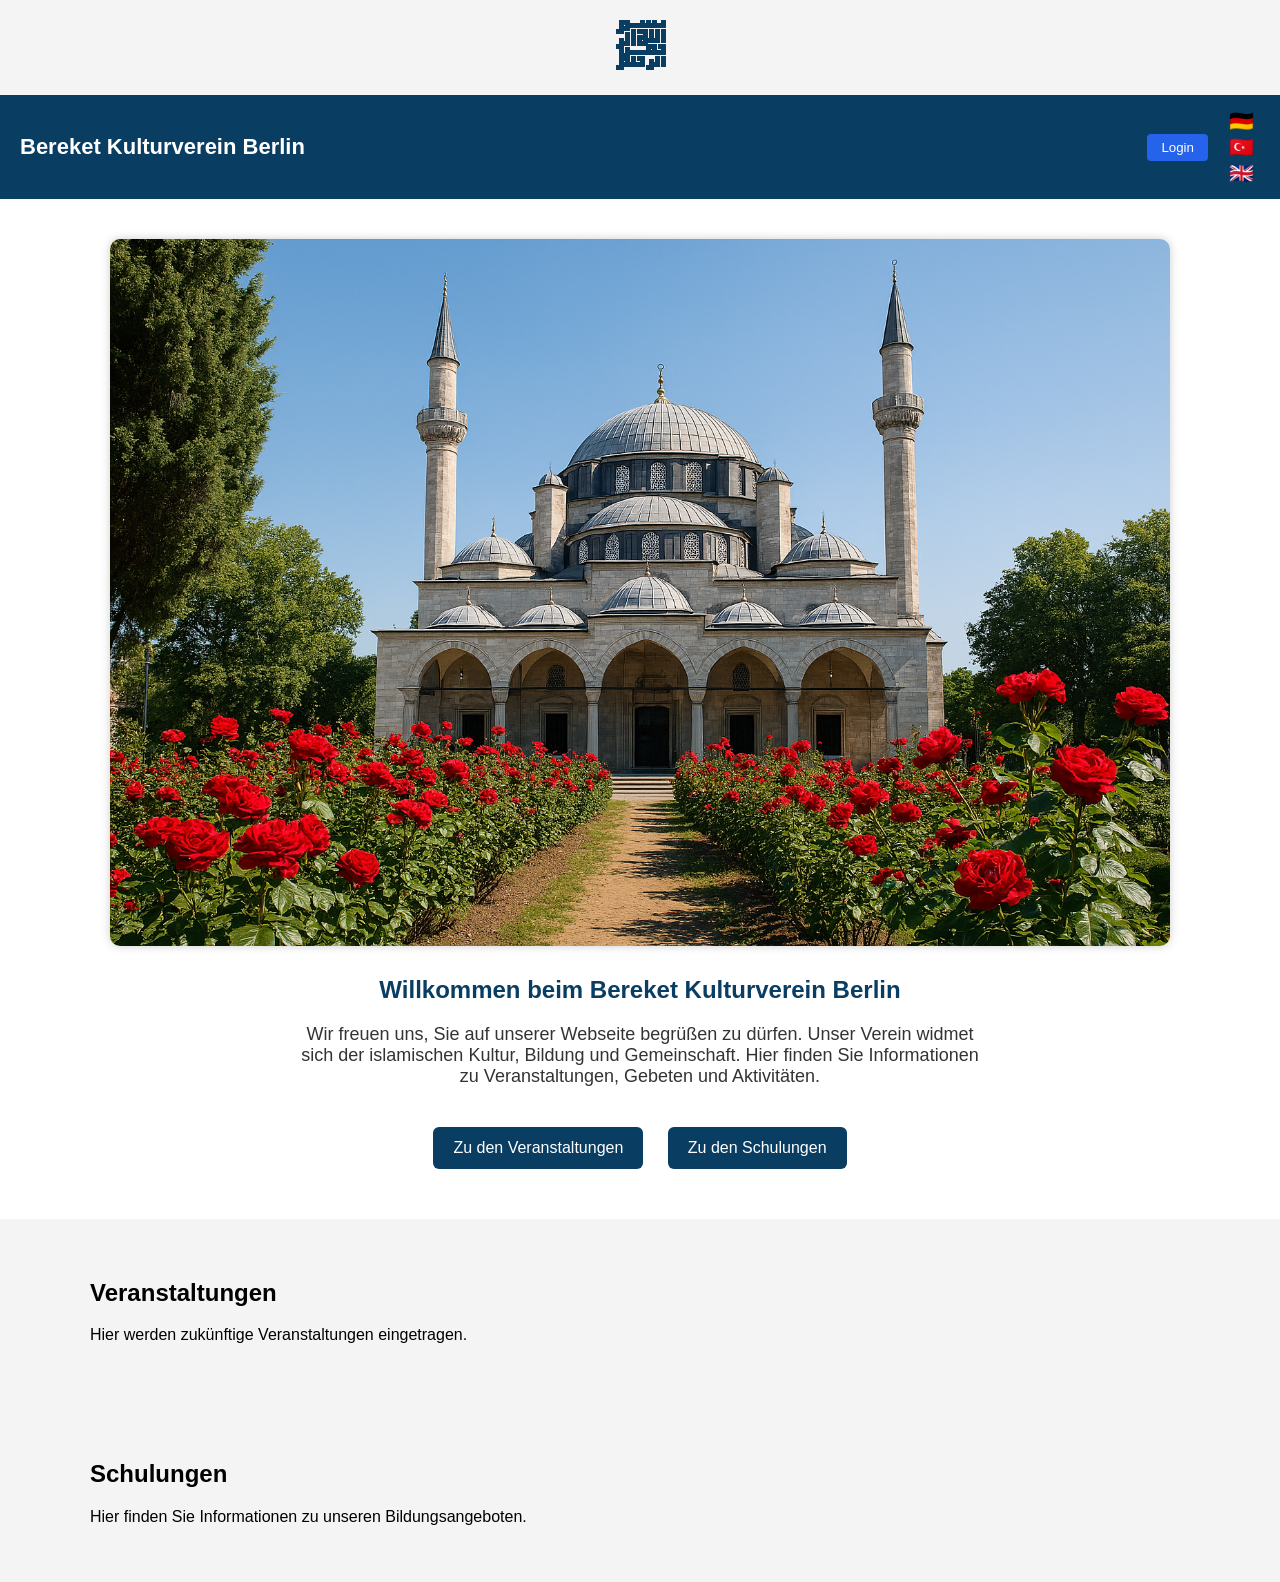
<file: index.html>
<!DOCTYPE html>
<html lang="de">
	
<head>
    <meta charset="UTF-8">
    <meta name="viewport" content="width=device-width, initial-scale=1.0">
    <title>Bereket Kulturverein Berlin</title>
    <link rel="stylesheet" href="style.css">
</head>

<body>
	<h1 class="basmala">﷽</h1>
    <!-- Navigation -->
    <nav class="navbar">
    <div class="logo">Bereket Kulturverein Berlin</div>

    <div class="actions">
        <button class="login-btn" onclick="openLogin()">Login</button>

        <div class="language-selector">
            <button onclick="setLanguage('de')" title="Deutsch">🇩🇪</button>
            <button onclick="setLanguage('tr')" title="Türkçe">🇹🇷</button>
            <button onclick="setLanguage('en')" title="English">🇬🇧</button>
        </div>
    </div>
</nav>

    <!-- Startseite -->
    <header id="start">
        <div class="header-image-wrapper">
            <img src="images/moschee.png" alt="Moschee mit Rosengarten" class="header-image">
        </div>
        <h2 data-i18n="welcome_title">Willkommen beim Bereket Kulturverein Berlin</h2>
        <p data-i18n="welcome_text">
            Wir freuen uns, Sie auf unserer Webseite begrüßen zu dürfen.  
            Unser Verein widmet sich der islamischen Kultur, Bildung und Gemeinschaft.  
            Hier finden Sie Informationen zu Veranstaltungen, Günaydin gen und Aktivitäten.
        </p>

        <div class="btn-container">
            <a class="btn" href="#veranstaltungen" data-i18n="btn_events">Zu den Veranstaltungen</a>
            <a class="btn" href="#schulungen" data-i18n="btn_trainings">Zu den Schulungen</a>
        </div>
    </header>

    <!-- Veranstaltungen -->
    <section id="veranstaltungen">
        <h2>Veranstaltungen</h2>
        <p>Hier werden zukünftige Veranstaltungen eingetragen.</p>
    </section>

    <!-- Schulungen -->
    <section id="schulungen">
        <h2>Schulungen</h2>
        <p>Hier finden Sie Informationen zu unseren Bildungsangeboten.</p>
    </section>

    <!-- Login Popup -->
    <div id="loginBox">
        <span id="closeLogin" onclick="closeLogin()">X</span>
        <h3>Login</h3>
        <input type="text" placeholder="Benutzername">
        <input type="password" placeholder="Passwort">
        <button>Anmelden</button>
    </div>

    <!-- JavaScript -->
<script>
function openLogin() {
    document.getElementById("loginBox").style.display = "block";
}

function closeLogin() {
    document.getElementById("loginBox").style.display = "none";
}

function scrollToSection(id) {
    document.getElementById(id).scrollIntoView({ behavior: "smooth" });
}

/* ✅ ÜBERSETZUNGEN */
const translations = {
    de: {
        welcome_title: "Willkommen beim Bereket Kulturverein Berlin",
        welcome_text:
            "Wir freuen uns, Sie auf unserer Webseite begrüßen zu dürfen. " +
            "Unser Verein widmet sich der islamischen Kultur, Bildung und Gemeinschaft. " +
            "Hier finden Sie Informationen zu Veranstaltungen, Gebeten und Aktivitäten.",
        btn_events: "Zu den Veranstaltungen",
        btn_trainings: "Zu den Schulungen"
    },
    tr: {
        welcome_title: "Bereket Kültür Derneğine Hoş Geldiniz",
        welcome_text:
            "Web sitemize hoş geldiniz. " +
            "Derneğimiz İslam kültürü, eğitim ve topluma odaklanmaktadır. " +
            "Etkinlikler, ibadetler ve faaliyetler hakkında bilgiler bulabilirsiniz.",
        btn_events: "Etkinliklere Git",
        btn_trainings: "Eğitimlere Git"
    },
    en: {
        welcome_title: "Welcome to the Bereket Cultural Association",
        welcome_text:
            "We are pleased to welcome you to our website. " +
            "Our association is dedicated to Islamic culture, education and community. " +
            "Here you can find information about events, prayers and activities.",
        btn_events: "Go to Events",
        btn_trainings: "Go to Trainings"
    }
};

/* ✅ DAS WAR DER FEHLENDE TEIL */
function setLanguage(lang) {
    document.querySelectorAll("[data-i18n]").forEach(el => {
        const key = el.getAttribute("data-i18n");
        if (translations[lang][key]) {
            el.textContent = translations[lang][key];
        }
    });
}

/* ✅ Standardsprache setzen */
document.addEventListener("DOMContentLoaded", () => {
    setLanguage("de");
});
</script>
</body>
</html>
</file>
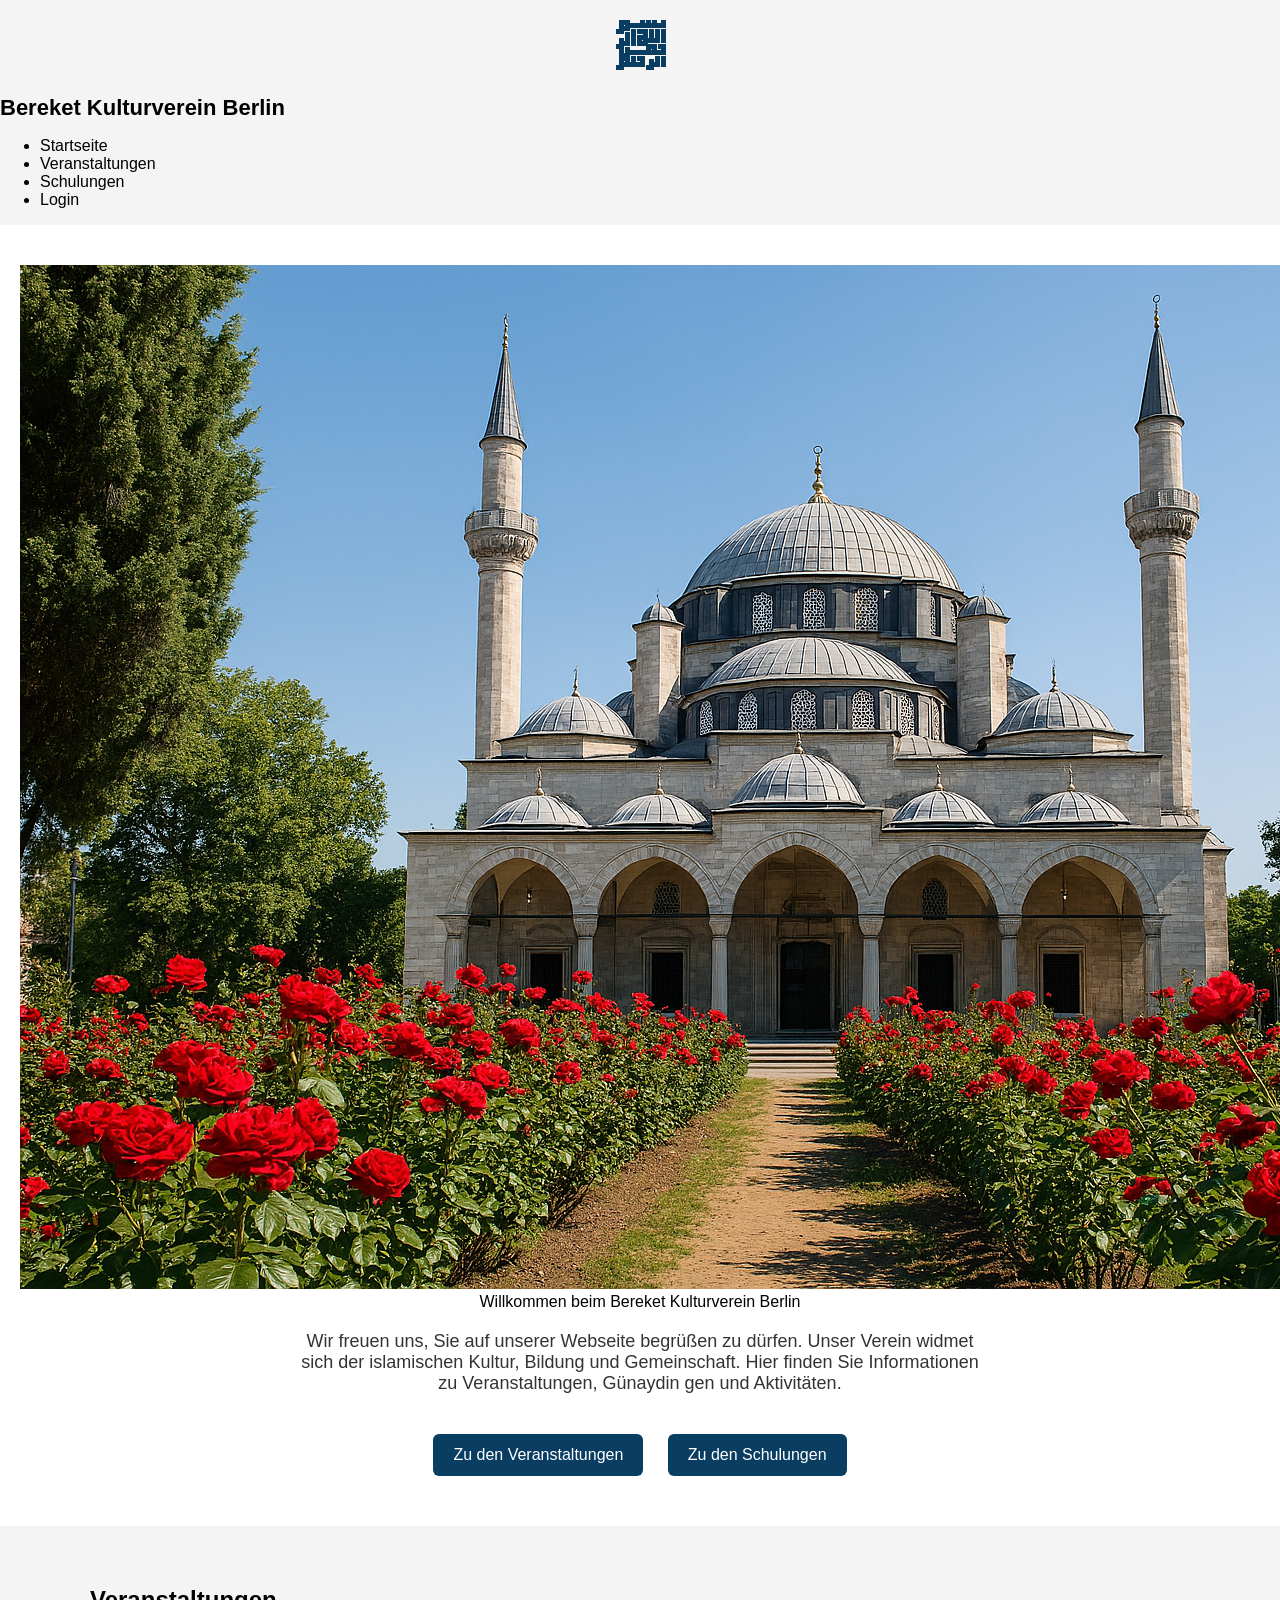
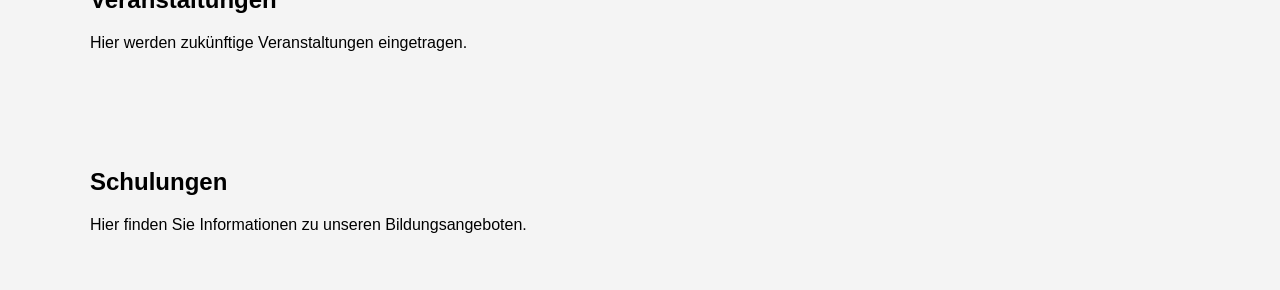
<file: serhendi.html>
<!DOCTYPE html>
<html lang="de">
	
<head>
    <meta charset="UTF-8">
    <meta name="viewport" content="width=device-width, initial-scale=1.0">
    <title>Bereket Kulturverein Berlin</title>
    <link rel="stylesheet" href="style.css">
</head>

<body>
	<h1 class="basmala">﷽</h1>
    <!-- Navigation -->
    <nav>
        <div class="logo">Bereket Kulturverein Berlin</div>
        <ul>
            <li onclick="scrollToSection('start')">Startseite</li>
            <li onclick="scrollToSection('veranstaltungen')">Veranstaltungen</li>
            <li onclick="scrollToSection('schulungen')">Schulungen</li>
            <li onclick="openLogin()">Login</li>
        </ul>
    </nav>

    <!-- Startseite -->
    <header id="start">
		<img src="images/moschee.png" alt="Moschee mit Rosengarten" class

        <h2>Willkommen beim Bereket Kulturverein Berlin</h2>
        <p>
            Wir freuen uns, Sie auf unserer Webseite begrüßen zu dürfen.  
            Unser Verein widmet sich der islamischen Kultur, Bildung und Gemeinschaft.  
            Hier finden Sie Informationen zu Veranstaltungen, Günaydin gen und Aktivitäten.
        </p>

        <div class="btn-container">
            <a class="btn" href="#veranstaltungen">Zu den Veranstaltungen</a>
            <a class="btn" href="#schulungen">Zu den Schulungen</a>
        </div>
    </header>

    <!-- Veranstaltungen -->
    <section id="veranstaltungen">
        <h2>Veranstaltungen</h2>
        <p>Hier werden zukünftige Veranstaltungen eingetragen.</p>
    </section>

    <!-- Schulungen -->
    <section id="schulungen">
        <h2>Schulungen</h2>
        <p>Hier finden Sie Informationen zu unseren Bildungsangeboten.</p>
    </section>

    <!-- Login Popup -->
    <div id="loginBox">
        <span id="closeLogin" onclick="closeLogin()">X</span>
        <h3>Login</h3>
        <input type="text" placeholder="Benutzername">
        <input type="password" placeholder="Passwort">
        <button>Anmelden</button>
    </div>

    <!-- JavaScript -->
    <script>
        function openLogin() {
            document.getElementById("loginBox").style.display = "block";
        }

        function closeLogin() {
            document.getElementById("loginBox").style.display = "none";
        }

        function scrollToSection(id) {
            document.getElementById(id).scrollIntoView({ behavior: "smooth" });
        }
    </script>

</body>
</html>
</file>
<file: style.css>
html, body {
    overflow-x: hidden;
}
/*Bismillah*/
.basmala {
    text-align: center;
    font-size: 3rem;      /* Größe anpassen */
    margin: 20px 0;
    color: #0a3d62;       /* optional */
    font-family: serif;  /* oder eine passende Schrift */
}


/* Grundlayout */
body {
    margin: 0;
    font-family: Arial, sans-serif;
    background: #f4f4f4;
}

/* Navigation NEU */
.navbar {
    background: #0a3d62;
    color: white;
    padding: 15px 20px;
    display: flex;
    justify-content: space-between;
    align-items: center;
}

.logo {
    font-size: 22px;
    font-weight: bold;
}

/* rechter Bereich */
.actions {
    display: flex;
    align-items: center;
    gap: 15px;
}

/* Login Button */
.login-btn {
    padding: 6px 14px;
    border: none;
    background-color: #2563eb;
    color: white;
    cursor: pointer;
    border-radius: 4px;
}

.login-btn:hover {
    background-color: #1e40af;
}

/* Sprachbuttons */
.language-selector {
    display: flex;
    flex-direction: column;
    gap: 4px;
}

.language-selector button {
    background: none;
    border: none;
    font-size: 20px;
    cursor: pointer;
    line-height: 1;
}

.language-selector button:hover {
    transform: scale(1.15);
}

/* Startseite / Header */
header {
    text-align: center;
    padding: 40px 20px;
    background: white;
    width: 100%;
    box-sizing: border-box;
}

.header-image {
    display: block;
    width: 100%;
    max-width: 100%;
    height: auto;
    margin: 0 auto;
    border-radius: 10px;
    box-shadow: 0 0 10px rgba(0,0,0,0.2);
}
.header-image-wrapper {
    max-width: 1100px;
    margin: 0 auto;
    padding: 0 20px;
    box-sizing: border-box;
}

header h2 {
    margin-top: 30px;
    color: #0a3d62;
}

header p {
    font-size: 18px;
    color: #333;
    max-width: 700px;
    margin: 20px auto;
}

/* Buttons */
.btn-container {
    margin-top: 30px;
}

.btn {
    background: #0a3d62;
    color: white;
    padding: 12px 20px;
    border-radius: 6px;
    text-decoration: none;
    margin: 10px;
    display: inline-block;
}

.btn:hover {
    background: #07405a;
}

/* Sektionen */
section {
    padding: 40px;
    max-width: 1100px;
    margin: auto;
}

/* Login Popup */
#loginBox {
    display: none;
    position: fixed;
    top: 50%;
    left: 50%;
    transform: translate(-50%, -50%);
    background: white;
    padding: 25px;
    border-radius: 10px;
    box-shadow: 0 0 15px rgba(0,0,0,0.3);
    width: 300px;
}

#loginBox input {
    width: 100%;
    padding: 10px;
    margin: 8px 0;
}

#loginBox button {
    width: 100%;
    padding: 10px;
    background: #0a3d62;
    color: white;
    border: none;
    border-radius: 5px;
}

#closeLogin {
    cursor: pointer;
    float: right;
    font-weight: bold;
}
@media (max-width: 600px) {
    header {
        padding: 30px 16px;
    }
}
</file>
